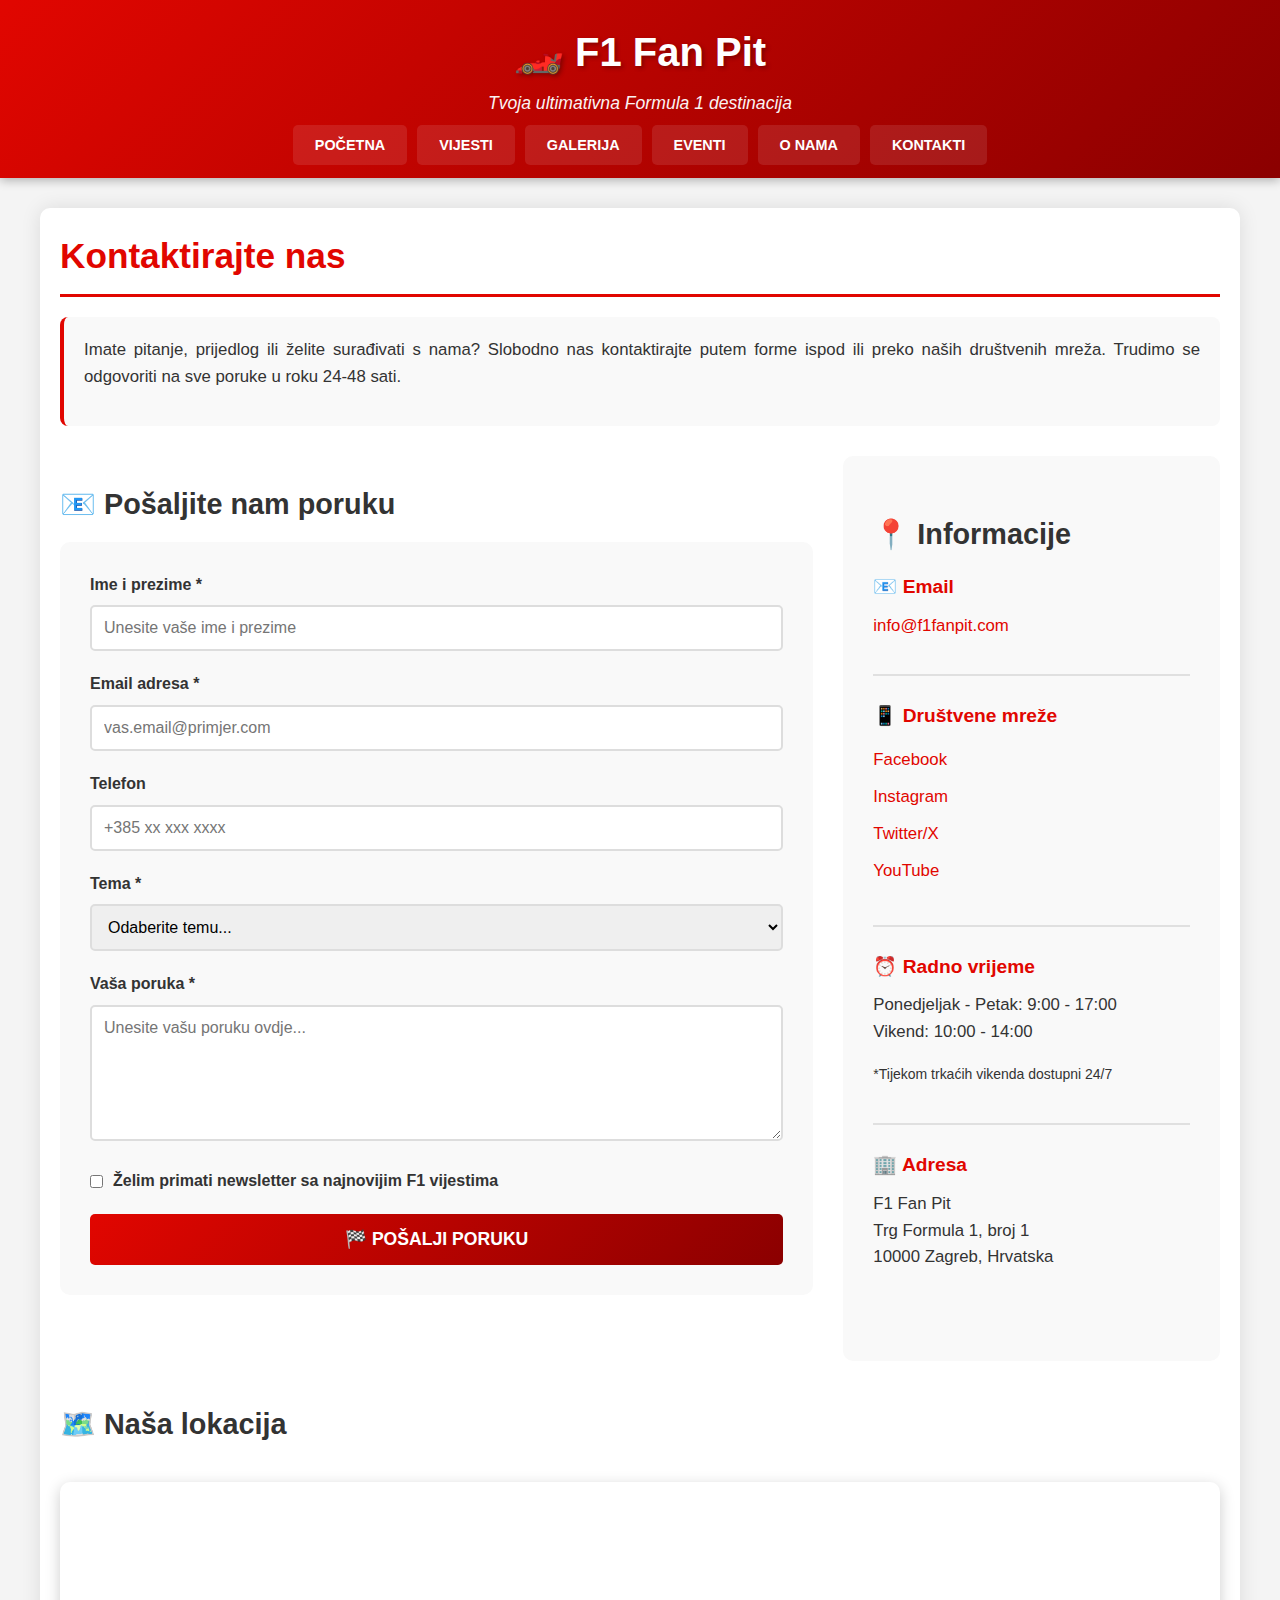
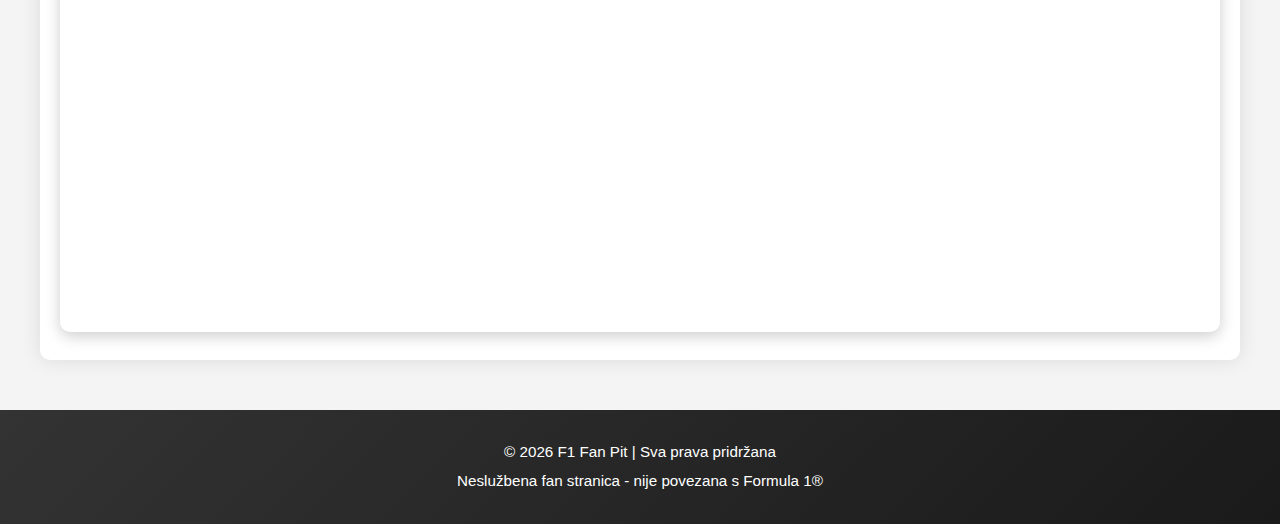
<file: F1 Fan Pit - stranica/kontakti.html>
<!DOCTYPE html>
<html lang='hr'>
<head>
    <meta charset='UTF-8'>
    <meta name='viewport' content='width=device-width, initial-scale=1.0'>
    <title>F1 Fan Pit - Kontakti</title>
    <link rel='stylesheet' href='style.css'>
    <link rel='icon' href='favicon.ico'>
</head>
<body>
    <header>
        <h1>🏎️ F1 Fan Pit</h1>
        <p class="tagline">Tvoja ultimativna Formula 1 destinacija</p>
        <nav>
            <ul>
                <li><a href='index.html'>Početna</a></li>
                <li><a href='vijesti.html'>Vijesti</a></li>
                <li><a href='galerija.html'>Galerija</a></li>
                <li><a href='eventi.html'>Eventi</a></li>
                <li><a href='o-nama.html'>O nama</a></li>
                <li><a href='kontakti.html'>Kontakti</a></li>
            </ul>
        </nav>
    </header>
    <main>
        <h2>Kontaktirajte nas</h2>
        
        <section class="contact-intro">
            <p>Imate pitanje, prijedlog ili želite surađivati s nama? Slobodno nas kontaktirajte putem forme ispod ili preko naših društvenih mreža. Trudimo se odgovoriti na sve poruke u roku 24-48 sati.</p>
        </section>
        
        <div class="contact-wrapper">
            <section class="contact-form-section">
                <h3>📧 Pošaljite nam poruku</h3>
                <form class="contact-form">
                    <div class="form-group">
                        <label for="ime">Ime i prezime *</label>
                        <input type='text' id="ime" name='ime' placeholder="Unesite vaše ime i prezime" required>
                    </div>
                    
                    <div class="form-group">
                        <label for="email">Email adresa *</label>
                        <input type='email' id="email" name='email' placeholder="vas.email@primjer.com" required>
                    </div>
                    
                    <div class="form-group">
                        <label for="telefon">Telefon</label>
                        <input type='tel' id="telefon" name='telefon' placeholder="+385 xx xxx xxxx">
                    </div>
                    
                    <div class="form-group">
                        <label for="tema">Tema *</label>
                        <select id="tema" name="tema" required>
                            <option value="">Odaberite temu...</option>
                            <option value="vijesti">Prijedlog za vijest</option>
                            <option value="suradnja">Suradnja</option>
                            <option value="tehnicki">Tehnička podrška</option>
                            <option value="ostalo">Ostalo</option>
                        </select>
                    </div>
                    
                    <div class="form-group">
                        <label for="poruka">Vaša poruka *</label>
                        <textarea id="poruka" name='poruka' rows="6" placeholder="Unesite vašu poruku ovdje..." required></textarea>
                    </div>
                    
                    <div class="form-group checkbox-group">
                        <input type="checkbox" id="newsletter" name="newsletter">
                        <label for="newsletter">Želim primati newsletter sa najnovijim F1 vijestima</label>
                    </div>
                    
                    <button type='submit' class="submit-btn">🏁 Pošalji poruku</button>
                </form>
            </section>
            
            <section class="contact-info">
                <h3>📍 Informacije</h3>
                
                <div class="info-box">
                    <h4>📧 Email</h4>
                    <p><a href="mailto:info@f1fanpit.com">info@f1fanpit.com</a></p>
                </div>
                
                <div class="info-box">
                    <h4>📱 Društvene mreže</h4>
                    <p>
                        <a href="#" class="social-link">Facebook</a><br>
                        <a href="#" class="social-link">Instagram</a><br>
                        <a href="#" class="social-link">Twitter/X</a><br>
                        <a href="#" class="social-link">YouTube</a>
                    </p>
                </div>
                
                <div class="info-box">
                    <h4>⏰ Radno vrijeme</h4>
                    <p>Ponedjeljak - Petak: 9:00 - 17:00<br>
                    Vikend: 10:00 - 14:00</p>
                    <p><small>*Tijekom trkaćih vikenda dostupni 24/7</small></p>
                </div>
                
                <div class="info-box">
                    <h4>🏢 Adresa</h4>
                    <p>F1 Fan Pit<br>
                    Trg Formula 1, broj 1<br>
                    10000 Zagreb, Hrvatska</p>
                </div>
            </section>
        </div>
        
        <section class="map-section">
            <h3>🗺️ Naša lokacija</h3>
            <iframe 
                src='https://www.google.com/maps/embed?pb=!1m18!1m12!1m3!1d2781.0469595347537!2d15.9745!3d45.8150!2m3!1f0!2f0!3f0!3m2!1i1024!2i768!4f13.1!3m3!1m2!1s0x0%3A0x0!2zNDXCsDQ4JzU0LjAiTiAxNcKwNTgnMjguMyJF!5e0!3m2!1sen!2shr!4v1234567890' 
                title='F1 Fan Pit lokacija' 
                allowfullscreen 
                loading="lazy">
            </iframe>
        </section>
    </main>
    <footer>
        <p>&copy; 2026 F1 Fan Pit | Sva prava pridržana</p>
        <p>Neslužbena fan stranica - nije povezana s Formula 1®</p>
    </footer>
</body>
</html>
</file>
<file: F1 Fan Pit - stranica/style.css>
/* Reset i osnovni stilovi */
* {
    margin: 0;
    padding: 0;
    box-sizing: border-box;
}

body {
    font-family: 'Arial', 'Helvetica', sans-serif;
    line-height: 1.6;
    color: #333;
    background: #f4f4f4;
}

/* Header */
header {
    background: linear-gradient(135deg, #e10600 0%, #8b0000 100%);
    color: #fff;
    padding: 20px 0;
    text-align: center;
    box-shadow: 0 2px 10px rgba(0,0,0,0.3);
}

header h1 {
    font-size: 2.5em;
    margin-bottom: 5px;
    text-shadow: 2px 2px 4px rgba(0,0,0,0.3);
}

.tagline {
    font-size: 1.1em;
    font-style: italic;
    margin-bottom: 15px;
    opacity: 0.95;
}

/* Navigacija */
nav {
    margin-top: 15px;
}

nav ul {
    list-style: none;
    display: flex;
    justify-content: center;
    flex-wrap: wrap;
    gap: 10px;
    padding: 0;
}

nav ul li {
    display: inline-block;
}

nav a {
    color: #fff;
    text-decoration: none;
    padding: 10px 20px;
    background: rgba(255,255,255,0.1);
    border-radius: 5px;
    transition: all 0.3s ease;
    font-weight: bold;
    text-transform: uppercase;
    font-size: 0.9em;
    border: 2px solid transparent;
}

nav a:hover {
    background: #fff;
    color: #e10600;
    border: 2px solid #fff;
    transform: translateY(-2px);
}

/* Main content */
main {
    max-width: 1200px;
    margin: 30px auto;
    padding: 20px;
    background: #fff;
    border-radius: 10px;
    box-shadow: 0 0 20px rgba(0,0,0,0.1);
}

main h2 {
    color: #e10600;
    font-size: 2.2em;
    margin-bottom: 20px;
    border-bottom: 3px solid #e10600;
    padding-bottom: 10px;
}

main h3 {
    color: #333;
    font-size: 1.8em;
    margin: 25px 0 15px 0;
}

main p {
    margin-bottom: 15px;
    font-size: 1.05em;
    text-align: justify;
}

/* Hero sekce */
.hero {
    background: linear-gradient(135deg, #f5f5f5 0%, #e8e8e8 100%);
    padding: 30px;
    border-radius: 10px;
    margin-bottom: 30px;
    border-left: 5px solid #e10600;
}

.hero h2 {
    border: none;
    margin-top: 0;
}

/* Features grid */
.features {
    margin: 30px 0;
}

.feature-grid {
    display: grid;
    grid-template-columns: repeat(auto-fit, minmax(250px, 1fr));
    gap: 20px;
    margin-top: 20px;
}

.feature-item {
    background: #f9f9f9;
    padding: 20px;
    border-radius: 8px;
    border-left: 4px solid #e10600;
    transition: transform 0.3s ease;
}

.feature-item:hover {
    transform: translateY(-5px);
    box-shadow: 0 5px 15px rgba(0,0,0,0.1);
}

.feature-item h4 {
    color: #e10600;
    margin-bottom: 10px;
    font-size: 1.2em;
}

/* Slike */
img {
    max-width: 100%;
    height: auto;
    border-radius: 8px;
    box-shadow: 0 4px 10px rgba(0,0,0,0.15);
}

figure {
    margin: 30px 0;
    text-align: center;
}

figcaption {
    margin-top: 10px;
    font-style: italic;
    color: #666;
    font-size: 0.95em;
}

/* Vijesti */
.news-article {
    margin-bottom: 40px;
    padding-bottom: 30px;
    border-bottom: 2px solid #eee;
}

.news-article:last-child {
    border-bottom: none;
}

.news-article img {
    width: 100%;
    margin-bottom: 15px;
}

.news-article h3 {
    color: #e10600;
    margin-top: 15px;
    margin-bottom: 10px;
}

.news-meta {
    color: #666;
    font-size: 0.9em;
    margin-bottom: 15px;
}

/* Galerija */
.gallery-intro {
    font-size: 1.1em;
    color: #666;
    margin-bottom: 30px;
    text-align: center;
}

.gallery-grid {
    display: grid;
    grid-template-columns: repeat(auto-fill, minmax(300px, 1fr));
    gap: 20px;
    margin: 30px 0;
}

@media (max-width: 768px) {
    .gallery-grid {
        grid-template-columns: repeat(auto-fill, minmax(250px, 1fr));
        gap: 15px;
    }
}

@media (max-width: 480px) {
    .gallery-grid {
        grid-template-columns: 1fr;
        gap: 15px;
    }
}

.gallery-grid figure {
    margin: 0;
}

.gallery-grid img {
    width: 100%;
    height: 250px;
    object-fit: cover;
    transition: transform 0.3s ease;
}

.gallery-grid img:hover {
    transform: scale(1.05);
}

/* Video sekcija */
.video-section {
    margin: 40px 0;
    text-align: center;
}

.video-container {
    position: relative;
    padding-bottom: 56.25%;
    height: 0;
    overflow: hidden;
    margin-top: 20px;
    border-radius: 10px;
    box-shadow: 0 4px 15px rgba(0,0,0,0.2);
}

.video-container iframe {
    position: absolute;
    top: 0;
    left: 0;
    width: 100%;
    height: 100%;
    border: none;
    border-radius: 10px;
}

/* O nama */
.about-intro {
    margin-bottom: 30px;
}

.about-intro img {
    width: 100%;
    margin-bottom: 20px;
}

.team-grid {
    display: grid;
    grid-template-columns: repeat(auto-fit, minmax(250px, 1fr));
    gap: 25px;
    margin: 25px 0;
}

.team-member {
    background: #f9f9f9;
    padding: 20px;
    border-radius: 10px;
    border-top: 4px solid #e10600;
    text-align: center;
    transition: transform 0.3s ease;
}

.team-member:hover {
    transform: translateY(-5px);
    box-shadow: 0 5px 15px rgba(0,0,0,0.1);
}

.team-member h4 {
    color: #e10600;
    margin-bottom: 10px;
    font-size: 1.3em;
}

.values-list {
    list-style: none;
    padding: 20px;
    background: #f9f9f9;
    border-radius: 10px;
}

.values-list li {
    padding: 15px 0;
    border-bottom: 1px solid #ddd;
}

.values-list li:last-child {
    border-bottom: none;
}

.stats-grid {
    display: grid;
    grid-template-columns: repeat(auto-fit, minmax(200px, 1fr));
    gap: 20px;
    margin: 25px 0;
}

.stat-item {
    background: linear-gradient(135deg, #e10600 0%, #8b0000 100%);
    color: #fff;
    padding: 30px;
    border-radius: 10px;
    text-align: center;
    box-shadow: 0 4px 10px rgba(0,0,0,0.2);
}

.stat-item h4 {
    font-size: 2.5em;
    margin-bottom: 10px;
}

/* Kontakt forma */
.contact-intro {
    background: #f9f9f9;
    padding: 20px;
    border-radius: 8px;
    margin-bottom: 30px;
    border-left: 4px solid #e10600;
}

.contact-wrapper {
    display: grid;
    grid-template-columns: 2fr 1fr;
    gap: 30px;
    margin: 30px 0;
}

.contact-form {
    background: #f9f9f9;
    padding: 30px;
    border-radius: 10px;
}

.form-group {
    margin-bottom: 20px;
}

.form-group label {
    display: block;
    margin-bottom: 8px;
    color: #333;
    font-weight: bold;
}

.form-group input,
.form-group textarea,
.form-group select {
    width: 100%;
    padding: 12px;
    border: 2px solid #ddd;
    border-radius: 5px;
    font-size: 1em;
    font-family: Arial, sans-serif;
    transition: border-color 0.3s ease;
}

.form-group input:focus,
.form-group textarea:focus,
.form-group select:focus {
    outline: none;
    border-color: #e10600;
}

.checkbox-group {
    display: flex;
    align-items: center;
    gap: 10px;
}

.checkbox-group input[type="checkbox"] {
    width: auto;
}

.checkbox-group label {
    margin-bottom: 0;
}

.submit-btn {
    background: linear-gradient(135deg, #e10600 0%, #8b0000 100%);
    color: #fff;
    padding: 15px 40px;
    border: none;
    border-radius: 5px;
    font-size: 1.1em;
    font-weight: bold;
    cursor: pointer;
    transition: all 0.3s ease;
    width: 100%;
    text-transform: uppercase;
}

.submit-btn:hover {
    transform: translateY(-2px);
    box-shadow: 0 5px 15px rgba(225, 6, 0, 0.4);
}

/* Kontakt info */
.contact-info {
    background: #f9f9f9;
    padding: 30px;
    border-radius: 10px;
}

.info-box {
    margin-bottom: 25px;
    padding-bottom: 20px;
    border-bottom: 2px solid #e0e0e0;
}

.info-box:last-child {
    border-bottom: none;
}

.info-box h4 {
    color: #e10600;
    margin-bottom: 10px;
    font-size: 1.2em;
}

.info-box a {
    color: #e10600;
    text-decoration: none;
}

.info-box a:hover {
    text-decoration: underline;
}

.social-link {
    display: inline-block;
    margin: 5px 0;
}

/* Karta */
.map-section {
    margin-top: 40px;
}

.map-section iframe {
    width: 100%;
    height: 450px;
    border: none;
    border-radius: 10px;
    box-shadow: 0 4px 15px rgba(0,0,0,0.2);
    margin-top: 20px;
}

/* Footer */
footer {
    background: linear-gradient(135deg, #333 0%, #1a1a1a 100%);
    color: #fff;
    padding: 25px;
    text-align: center;
    margin-top: 50px;
}

footer p {
    margin: 5px 0;
    font-size: 0.95em;
}

/* Eventi stranica */
.events-intro {
    margin-bottom: 30px;
}

.events-intro img {
    width: 100%;
    margin-bottom: 20px;
}

.race-card {
    background: #fff;
    border: 2px solid #e0e0e0;
    border-radius: 10px;
    padding: 25px;
    margin-bottom: 25px;
    transition: all 0.3s ease;
}

.race-card:hover {
    border-color: #e10600;
    box-shadow: 0 5px 20px rgba(225, 6, 0, 0.2);
    transform: translateY(-3px);
}

.race-card.highlight {
    background: linear-gradient(135deg, #fff5f5 0%, #ffe5e5 100%);
    border: 3px solid #e10600;
}

.race-header {
    display: flex;
    justify-content: space-between;
    align-items: center;
    margin-bottom: 15px;
    padding-bottom: 15px;
    border-bottom: 2px solid #e0e0e0;
    flex-wrap: wrap;
    gap: 10px;
}

.race-header h4 {
    color: #e10600;
    font-size: 1.5em;
    margin: 0;
}

.race-date {
    color: #666;
    font-weight: bold;
    font-size: 1.1em;
}

.special-badge {
    background: #e10600;
    color: #fff;
    padding: 5px 15px;
    border-radius: 20px;
    font-size: 0.85em;
    font-weight: bold;
}

.race-details p {
    margin: 8px 0;
    font-size: 1em;
}

.race-note {
    background: #f9f9f9;
    padding: 10px;
    border-radius: 5px;
    margin-top: 15px;
    font-style: italic;
    border-left: 3px solid #e10600;
}

.fan-events {
    margin-top: 40px;
}

.fan-event {
    background: #f9f9f9;
    padding: 20px;
    border-radius: 8px;
    margin-bottom: 20px;
    border-left: 4px solid #e10600;
}

.fan-event h4 {
    color: #e10600;
    margin-bottom: 10px;
    font-size: 1.3em;
}

.calendar-download {
    background: linear-gradient(135deg, #e10600 0%, #8b0000 100%);
    color: #fff;
    padding: 30px;
    border-radius: 10px;
    text-align: center;
    margin-top: 40px;
}

.calendar-download h3 {
    color: #fff;
    margin-bottom: 15px;
}

.calendar-download p {
    margin-bottom: 20px;
}

.download-btn {
    background: #fff;
    color: #e10600;
    padding: 15px 40px;
    border: none;
    border-radius: 5px;
    font-size: 1.1em;
    font-weight: bold;
    cursor: pointer;
    transition: all 0.3s ease;
}

.download-btn:hover {
    transform: scale(1.05);
    box-shadow: 0 5px 15px rgba(0,0,0,0.3);
}

/* Responsive dizajn */
@media (max-width: 768px) {
    header h1 {
        font-size: 1.8em;
    }
    
    nav ul {
        flex-direction: column;
        align-items: center;
    }
    
    .contact-wrapper {
        grid-template-columns: 1fr;
    }
    
    .feature-grid,
    .gallery-grid,
    .team-grid,
    .stats-grid {
        grid-template-columns: 1fr;
    }
    
    .race-header {
        flex-direction: column;
        align-items: flex-start;
    }
    
    main {
        margin: 15px;
        padding: 15px;
    }
    
    main h2 {
        font-size: 1.8em;
    }
    
    /* Better image sizing on tablets */
    .gallery-grid img {
        height: 200px;
    }
}

@media (max-width: 480px) {
    header h1 {
        font-size: 1.5em;
    }
    
    .tagline {
        font-size: 0.9em;
    }
    
    nav a {
        padding: 8px 15px;
        font-size: 0.85em;
        display: block;
        width: 90%;
        margin: 5px auto;
    }
    
    /* Stack everything on small phones */
    main {
        margin: 10px;
        padding: 10px;
    }
    
    main h2 {
        font-size: 1.5em;
    }
    
    main h3 {
        font-size: 1.3em;
    }
    
    /* Make news articles more readable */
    .news-article h3 {
        font-size: 1.2em;
    }
    
    /* Adjust gallery for mobile */
    .gallery-grid {
        gap: 15px;
    }
    
    .gallery-grid img {
        height: 180px;
    }
    
    /* Better form on mobile */
    .form-group input,
    .form-group textarea,
    .form-group select {
        font-size: 16px; /* Prevents zoom on iOS */
    }
    
    /* Better race cards on mobile */
    .race-card {
        padding: 15px;
    }
    
    .race-header h4 {
        font-size: 1.2em;
    }
    
    .race-date {
        font-size: 0.9em;
    }
    
    /* Stat items smaller text */
    .stat-item h4 {
        font-size: 2em;
    }
    
    /* Team members full width */
    .team-member {
        padding: 15px;
    }
}
</file>
